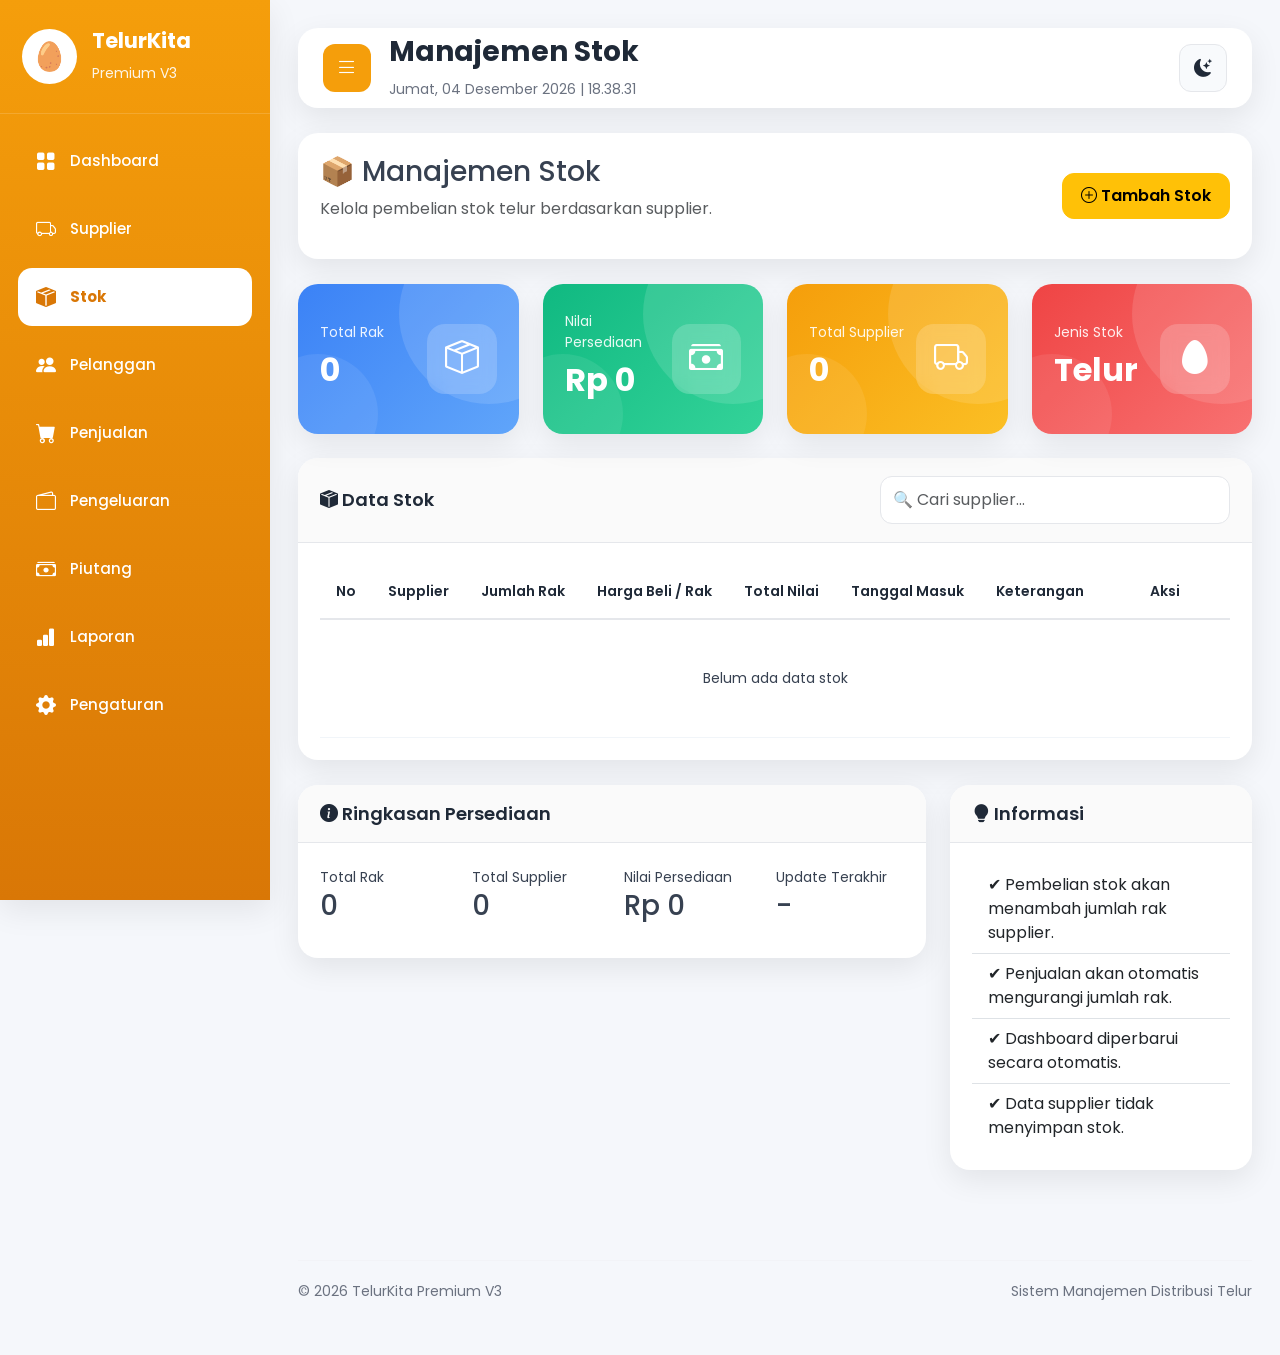
<file: pages/stok.html>
<!DOCTYPE html>
<html lang="id">

<head>

    <meta charset="UTF-8">

    <meta name="viewport"
          content="width=device-width, initial-scale=1.0">

    <title>Stok | TelurKita Premium V3</title>

    <!-- Bootstrap -->

    <link href="https://cdn.jsdelivr.net/npm/bootstrap@5.3.3/dist/css/bootstrap.min.css"
          rel="stylesheet">

    <!-- Bootstrap Icons -->

    <link href="https://cdn.jsdelivr.net/npm/bootstrap-icons@1.11.3/font/bootstrap-icons.min.css"
          rel="stylesheet">

    <!-- CSS -->

    <link rel="stylesheet"
          href="../style.css">

</head>

<body>

<div class="wrapper">

<!-- =====================================
SIDEBAR
===================================== -->

<aside class="sidebar">

<div class="logo">

<div class="logo-icon">

🥚

</div>

<div>

<h3>TelurKita</h3>

<small>Premium V3</small>

</div>

</div>

<ul class="menu">

<li>

<a href="../index.html">

<i class="bi bi-grid-fill"></i>

Dashboard

</a>

</li>

<li>

<a href="supplier.html">

<i class="bi bi-truck"></i>

Supplier

</a>

</li>

<li class="active">

<a href="stok.html">

<i class="bi bi-box-seam-fill"></i>

Stok

</a>

</li>

<li>

<a href="pelanggan.html">

<i class="bi bi-people-fill"></i>

Pelanggan

</a>

</li>

<li>

<a href="penjualan.html">

<i class="bi bi-cart-fill"></i>

Penjualan

</a>

</li>

<li>

<a href="pengeluaran.html">

<i class="bi bi-wallet2"></i>

Pengeluaran

</a>

</li>

<li>

<a href="piutang.html">

<i class="bi bi-cash-stack"></i>

Piutang

</a>

</li>

<li>

<a href="laporan.html">

<i class="bi bi-bar-chart-fill"></i>

Laporan

</a>

</li>

<li>

<a href="pengaturan.html">

<i class="bi bi-gear-fill"></i>

Pengaturan

</a>

</li>

</ul>

</aside>

<!-- =====================================
CONTENT
===================================== -->

<main class="main-content">

<header class="topbar">

<div class="left">

<button
id="menuToggle"
class="menu-btn">

<i class="bi bi-list"></i>

</button>

<div>

<h2>

Manajemen Stok

</h2>

<small id="tanggalJam"></small>

</div>

</div>

<div class="right">

<button
id="darkMode"
class="dark-btn">

<i class="bi bi-moon-stars-fill"></i>

</button>

</div>

</header>

<!-- =====================================
HEADER
===================================== -->

<div class="dashboard-card-lg">

<div class="card-body">

<div class="d-flex justify-content-between align-items-center flex-wrap">

<div>

<h3>

📦 Manajemen Stok

</h3>

<p class="text-muted">

Kelola pembelian stok telur berdasarkan supplier.

</p>

</div>

<button

class="btn btn-warning"

data-bs-toggle="modal"

data-bs-target="#modalStok">

<i class="bi bi-plus-circle"></i>

Tambah Stok

</button>

</div>

</div>

</div>

<!-- =====================================
STATISTIK
===================================== -->

<div class="row mt-4">

<div class="col-md-3">

<div class="dashboard-card primary">

<div class="card-info">

<small>

Total Rak

</small>

<h2 id="totalRak">

0

</h2>

</div>

<div class="card-icon">

<i class="bi bi-box-seam"></i>

</div>

</div>

</div>

<div class="col-md-3">

<div class="dashboard-card success">

<div class="card-info">

<small>

Nilai Persediaan

</small>

<h2 id="nilaiPersediaan">

Rp0

</h2>

</div>

<div class="card-icon">

<i class="bi bi-cash-stack"></i>

</div>

</div>

</div>

<div class="col-md-3">

<div class="dashboard-card warning">

<div class="card-info">

<small>

Total Supplier

</small>

<h2 id="jumlahSupplier">

0

</h2>

</div>

<div class="card-icon">

<i class="bi bi-truck"></i>

</div>

</div>

</div>

<div class="col-md-3">

<div class="dashboard-card danger">

<div class="card-info">

<small>

Jenis Stok

</small>

<h2>

Telur

</h2>

</div>

<div class="card-icon">

<i class="bi bi-egg-fill"></i>

</div>

</div>

</div>

</div>
<!-- =====================================
TABEL STOK
===================================== -->

<div class="dashboard-card-lg mt-4">

    <div class="card-header d-flex justify-content-between align-items-center flex-wrap gap-3">

        <h5>

            <i class="bi bi-box-seam-fill"></i>

            Data Stok

        </h5>

        <div style="max-width:350px;width:100%;">

            <input
                type="text"
                id="cariStok"
                class="form-control"
                placeholder="🔍 Cari supplier...">

        </div>

    </div>

    <div class="card-body">

        <div class="table-responsive">

            <table class="table table-hover align-middle">

                <thead>

                    <tr>

                        <th width="50">No</th>

                        <th>Supplier</th>

                        <th class="text-center">

                            Jumlah Rak

                        </th>

                        <th class="text-end">

                            Harga Beli / Rak

                        </th>

                        <th class="text-end">

                            Total Nilai

                        </th>

                        <th class="text-center">

                            Tanggal Masuk

                        </th>

                        <th>Keterangan</th>

                        <th width="140"
                            class="text-center">

                            Aksi

                        </th>

                    </tr>

                </thead>

                <tbody id="stokTable">

                    <tr>

                        <td colspan="8"
                            class="text-center py-5 text-muted">

                            <i class="bi bi-inbox fs-1 d-block mb-3"></i>

                            Belum ada data stok

                        </td>

                    </tr>

                </tbody>

            </table>

        </div>

    </div>

</div>

<!-- =====================================
MODAL STOK
===================================== -->

<div class="modal fade"

     id="modalStok"

     tabindex="-1">

    <div class="modal-dialog modal-lg">

        <div class="modal-content">

            <div class="modal-header">

                <h5 class="modal-title">

                    📦 Tambah Stok

                </h5>

                <button
                    class="btn-close"
                    data-bs-dismiss="modal">

                </button>

            </div>

            <div class="modal-body">

                <input
                    type="hidden"
                    id="stokId">

                <div class="row">

                    <!-- Supplier -->

                    <div class="col-md-6 mb-3">

                        <label class="form-label">

                            Supplier

                        </label>

                        <select

                            id="supplierStok"

                            class="form-select">

                            <option value="">

                                -- Pilih Supplier --

                            </option>

                        </select>

                    </div>

                    <!-- Jumlah Rak -->

                    <div class="col-md-6 mb-3">

                        <label class="form-label">

                            Jumlah Rak

                        </label>

                        <input

                            type="number"

                            id="jumlahRak"

                            class="form-control"

                            min="1"

                            placeholder="Contoh : 120">

                    </div>

                    <!-- Harga -->

                    <div class="col-md-6 mb-3">

                        <label class="form-label">

                            Harga Beli / Rak

                        </label>

                        <input

                            type="number"

                            id="hargaBeli"

                            class="form-control"

                            min="0"

                            placeholder="Contoh : 500000">

                    </div>

                    <!-- Tanggal -->

                    <div class="col-md-6 mb-3">

                        <label class="form-label">

                            Tanggal Masuk

                        </label>

                        <input

                            type="date"

                            id="tanggalMasuk"

                            class="form-control">

                    </div>

                    <!-- Keterangan -->

                    <div class="col-12">

                        <label class="form-label">

                            Keterangan

                        </label>

                        <textarea

                            id="keteranganStok"

                            class="form-control"

                            rows="3"

                            placeholder="Opsional">

                        </textarea>

                    </div>

                </div>

            </div>

            <div class="modal-footer">

                <button

                    class="btn btn-secondary"

                    data-bs-dismiss="modal">

                    Batal

                </button>

                <button

                    id="btnSimpanStok"

                    class="btn btn-warning">

                    <i class="bi bi-check-circle"></i>

                    Simpan Stok

                </button>

            </div>

        </div>

    </div>

</div>
<!-- =====================================
RINGKASAN STOK
===================================== -->

<div class="row mt-4">

    <div class="col-lg-8">

        <div class="dashboard-card-lg">

            <div class="card-header">

                <h5>

                    <i class="bi bi-info-circle-fill"></i>

                    Ringkasan Persediaan

                </h5>

            </div>

            <div class="card-body">

                <div class="row g-4">

                    <div class="col-md-3">

                        <div class="summary-box">

                            <small>Total Rak</small>

                            <h3 id="sumRak">

                                0

                            </h3>

                        </div>

                    </div>

                    <div class="col-md-3">

                        <div class="summary-box">

                            <small>Total Supplier</small>

                            <h3 id="sumSupplier">

                                0

                            </h3>

                        </div>

                    </div>

                    <div class="col-md-3">

                        <div class="summary-box">

                            <small>Nilai Persediaan</small>

                            <h3 id="sumNilai">

                                Rp0

                            </h3>

                        </div>

                    </div>

                    <div class="col-md-3">

                        <div class="summary-box">

                            <small>Update Terakhir</small>

                            <h3 id="lastUpdate">

                                -

                            </h3>

                        </div>

                    </div>

                </div>

            </div>

        </div>

    </div>

    <div class="col-lg-4">

        <div class="dashboard-card-lg">

            <div class="card-header">

                <h5>

                    <i class="bi bi-lightbulb-fill"></i>

                    Informasi

                </h5>

            </div>

            <div class="card-body">

                <ul class="list-group list-group-flush">

                    <li class="list-group-item">

                        ✔ Pembelian stok akan menambah jumlah rak supplier.

                    </li>

                    <li class="list-group-item">

                        ✔ Penjualan akan otomatis mengurangi jumlah rak.

                    </li>

                    <li class="list-group-item">

                        ✔ Dashboard diperbarui secara otomatis.

                    </li>

                    <li class="list-group-item">

                        ✔ Data supplier tidak menyimpan stok.

                    </li>

                </ul>

            </div>

        </div>

    </div>

</div>

<!-- =====================================
FOOTER
===================================== -->

<footer class="footer mt-4">

    <hr>

    <div class="footer-content">

        <p>

            © 2026 TelurKita Premium V3

        </p>

        <p>

            Sistem Manajemen Distribusi Telur

        </p>

    </div>

</footer>

</main>

</div>

<!-- =====================================
BOOTSTRAP
===================================== -->

<script src="https://cdn.jsdelivr.net/npm/bootstrap@5.3.3/dist/js/bootstrap.bundle.min.js"></script>

<!-- =====================================
GLOBAL SCRIPT
===================================== -->

<script src="../script.js"></script>

<!-- =====================================
STOK SCRIPT
===================================== -->

<script src="../js/stok.js"></script>

</body>

</html>
</file>
<file: style.css>
/*==================================================
TELURKITA PREMIUM V3
Author : ChatGPT
Version : Premium V3
==================================================*/

/*==============================
GOOGLE FONT
==============================*/

@import url('https://fonts.googleapis.com/css2?family=Poppins:wght@300;400;500;600;700;800&display=swap');

/*==============================
ROOT
==============================*/

:root{

    --primary:#f59e0b;
    --primary-dark:#d97706;

    --success:#10b981;
    --danger:#ef4444;
    --blue:#3b82f6;
    --purple:#8b5cf6;
    --dark:#1f2937;

    --bg:#f5f7fb;
    --white:#ffffff;

    --border:#e5e7eb;

    --text:#374151;
    --text-light:#6b7280;

    --radius:18px;

    --shadow:
    0 10px 30px rgba(0,0,0,.08);

}

/*==============================
RESET
==============================*/

*{

    margin:0;

    padding:0;

    box-sizing:border-box;

}

html{

    scroll-behavior:smooth;

}

body{

    background:var(--bg);

    font-family:'Poppins',sans-serif;

    color:var(--text);

    overflow-x:hidden;

}

/*==============================
LINK
==============================*/

a{

    text-decoration:none;

    color:inherit;

}

ul{

    list-style:none;

}

/*==============================
LAYOUT
==============================*/

.wrapper{

    display:flex;

    min-height:100vh;

}

/*==============================
SIDEBAR
==============================*/

.sidebar{

    width:270px;

    background:linear-gradient(
    180deg,
    #f59e0b,
    #d97706);

    color:white;

    position:fixed;

    top:0;

    left:0;

    bottom:0;

    overflow:auto;

    box-shadow:var(--shadow);

    transition:.35s;

    z-index:1000;

}

/* LOGO */

.logo{

    display:flex;

    align-items:center;

    gap:15px;

    padding:28px 22px;

    border-bottom:

    1px solid rgba(255,255,255,.15);

}

.logo-icon{

    width:55px;

    height:55px;

    border-radius:50%;

    background:white;

    color:#f59e0b;

    display:flex;

    align-items:center;

    justify-content:center;

    font-size:28px;

    font-weight:bold;

}

.logo h3{

    font-size:21px;

    font-weight:700;

}

.logo small{

    opacity:.9;

}

/*==============================
MENU
==============================*/

.menu{

    padding:18px;

}

.menu li{

    margin-bottom:10px;

}

.menu li a{

    display:flex;

    align-items:center;

    gap:14px;

    padding:14px 18px;

    border-radius:14px;

    transition:.30s;

    font-size:15px;

    font-weight:500;

}

.menu li a i{

    font-size:20px;

}

.menu li:hover a{

    background:rgba(255,255,255,.15);

}

.menu li.active a{

    background:white;

    color:#d97706;

    font-weight:700;

}

/*==============================
CONTENT
==============================*/

.main-content{

    margin-left:270px;

    width:calc(100% - 270px);

    padding:28px;

    transition:.35s;

}
/*==============================
TOPBAR
==============================*/

.topbar{

    height:80px;

    background:var(--white);

    border-radius:20px;

    padding:18px 25px;

    display:flex;

    align-items:center;

    justify-content:space-between;

    margin-bottom:25px;

    box-shadow:var(--shadow);

}

.topbar .left{

    display:flex;

    align-items:center;

    gap:18px;

}

.topbar .left h2{

    font-size:28px;

    font-weight:700;

    color:var(--dark);

}

.topbar .left small{

    color:var(--text-light);

    font-size:14px;

}

/*==============================
MENU BUTTON
==============================*/

.menu-btn{

    width:48px;

    height:48px;

    border:none;

    border-radius:12px;

    background:var(--primary);

    color:#fff;

    font-size:22px;

    cursor:pointer;

    transition:.3s;

}

.menu-btn:hover{

    background:var(--primary-dark);

    transform:scale(1.05);

}

/*==============================
RIGHT AREA
==============================*/

.topbar .right{

    display:flex;

    align-items:center;

    gap:18px;

}

/*==============================
SEARCH BOX
==============================*/

.search-box{

    width:320px;

    height:48px;

    background:#f8fafc;

    border:1px solid var(--border);

    border-radius:14px;

    display:flex;

    align-items:center;

    padding:0 15px;

    transition:.3s;

}

.search-box:focus-within{

    border-color:var(--primary);

    box-shadow:0 0 0 4px rgba(245,158,11,.15);

}

.search-box i{

    color:var(--text-light);

    margin-right:10px;

    font-size:18px;

}

.search-box input{

    border:none;

    outline:none;

    background:transparent;

    width:100%;

    font-size:15px;

    color:var(--text);

}

/*==============================
DARK MODE BUTTON
==============================*/

.dark-btn{

    width:48px;

    height:48px;

    border:none;

    border-radius:12px;

    background:#f8fafc;

    cursor:pointer;

    transition:.3s;

    font-size:18px;

    color:var(--dark);

    border:1px solid var(--border);

}

.dark-btn:hover{

    background:var(--primary);

    color:white;

    transform:rotate(10deg);

}

/*==============================
PROFILE
==============================*/

.profile{

    display:flex;

    align-items:center;

    gap:12px;

    background:#fff;

    border:1px solid var(--border);

    padding:8px 14px;

    border-radius:14px;

    transition:.3s;

}

.profile:hover{

    box-shadow:var(--shadow);

}

.profile i{

    font-size:38px;

    color:var(--primary);

}

.profile strong{

    display:block;

    font-size:15px;

    color:var(--dark);

}

.profile small{

    color:var(--text-light);

    font-size:12px;

}

/*==============================
DASHBOARD
==============================*/

.dashboard{

    width:100%;

}

/*==============================
ROW SPACING
==============================*/

.row{

    margin-bottom:5px;

}
/*==============================
DASHBOARD CARD
==============================*/

.dashboard-card{

    position:relative;

    overflow:hidden;

    background:var(--white);

    border-radius:20px;

    padding:22px;

    min-height:150px;

    display:flex;

    justify-content:space-between;

    align-items:center;

    box-shadow:var(--shadow);

    transition:.35s;

    cursor:pointer;

}

.dashboard-card:hover{

    transform:translateY(-8px);

    box-shadow:0 18px 40px rgba(0,0,0,.12);

}

/*==============================
CARD INFO
==============================*/

.card-info{

    z-index:2;

}

.card-info small{

    display:block;

    color:rgba(255,255,255,.9);

    font-size:14px;

    margin-bottom:8px;

}

.card-info h2{

    font-size:32px;

    font-weight:700;

    color:white;

    margin-bottom:6px;

}

.card-info span{

    color:rgba(255,255,255,.85);

    font-size:13px;

}

/*==============================
CARD ICON
==============================*/

.card-icon{

    width:70px;

    height:70px;

    border-radius:18px;

    display:flex;

    align-items:center;

    justify-content:center;

    background:rgba(255,255,255,.18);

    backdrop-filter:blur(8px);

    z-index:2;

}

.card-icon i{

    font-size:34px;

    color:white;

}

/*==============================
CARD DECORATION
==============================*/

.dashboard-card::before{

    content:"";

    position:absolute;

    width:180px;

    height:180px;

    border-radius:50%;

    right:-60px;

    top:-60px;

    background:rgba(255,255,255,.12);

}

.dashboard-card::after{

    content:"";

    position:absolute;

    width:120px;

    height:120px;

    border-radius:50%;

    left:-40px;

    bottom:-40px;

    background:rgba(255,255,255,.08);

}

/*==============================
CARD COLORS
==============================*/

.warning{

    background:linear-gradient(135deg,#f59e0b,#fbbf24);

}

.primary{

    background:linear-gradient(135deg,#3b82f6,#60a5fa);

}

.success{

    background:linear-gradient(135deg,#10b981,#34d399);

}

.danger{

    background:linear-gradient(135deg,#ef4444,#f87171);

}

.info{

    background:linear-gradient(135deg,#06b6d4,#22d3ee);

}

.dark{

    background:linear-gradient(135deg,#374151,#111827);

}

.green{

    background:linear-gradient(135deg,#16a34a,#22c55e);

}

.red{

    background:linear-gradient(135deg,#dc2626,#ef4444);

}

/*==============================
LARGE CARD
==============================*/

.dashboard-card-lg{

    background:var(--white);

    border-radius:20px;

    box-shadow:var(--shadow);

    overflow:hidden;

    margin-bottom:25px;

}

.dashboard-card-lg .card-header{

    background:#fafafa;

    padding:18px 22px;

    border-bottom:1px solid var(--border);

}

.dashboard-card-lg .card-header h5{

    margin:0;

    font-size:18px;

    font-weight:600;

    color:var(--dark);

}

.dashboard-card-lg .card-body{

    padding:22px;

}
/*==============================
TABLE PREMIUM
==============================*/

.table{

    width:100%;

    margin-bottom:0;

    border-collapse:collapse;

}

.table thead{

    background:#f8fafc;

}

.table thead th{

    padding:16px;

    font-size:14px;

    font-weight:600;

    color:var(--dark);

    border-bottom:2px solid var(--border);

    white-space:nowrap;

}

.table tbody td{

    padding:16px;

    font-size:14px;

    color:var(--text);

    border-bottom:1px solid #f1f5f9;

    vertical-align:middle;

}

.table-hover tbody tr{

    transition:.25s;

}

.table-hover tbody tr:hover{

    background:#fff8eb;

}

/*==============================
CHART CARD
==============================*/

.chart-card{

    background:var(--white);

    border-radius:20px;

    box-shadow:var(--shadow);

    overflow:hidden;

    margin-bottom:25px;

}

.chart-card .card-header{

    padding:18px 22px;

    border-bottom:1px solid var(--border);

    background:#fafafa;

}

.chart-card .card-header h5{

    margin:0;

    font-size:18px;

    font-weight:600;

    color:var(--dark);

}

.chart-card .card-body{

    padding:25px;

}

.chart-card canvas{

    width:100% !important;

    height:320px !important;

}

/*==============================
SUMMARY
==============================*/

.summary-item{

    display:flex;

    justify-content:space-between;

    align-items:center;

    padding:14px 0;

    border-bottom:1px dashed var(--border);

}

.summary-item:last-child{

    border-bottom:none;

}

.summary-item span{

    color:var(--text-light);

    font-size:14px;

}

.summary-item strong{

    font-size:16px;

    color:var(--dark);

}

/*==============================
QUICK MENU
==============================*/

.quick-menu{

    display:grid;

    grid-template-columns:repeat(auto-fit,minmax(140px,1fr));

    gap:18px;

}

.quick-item{

    background:#ffffff;

    border:1px solid var(--border);

    border-radius:18px;

    padding:24px 15px;

    text-align:center;

    transition:.3s;

}

.quick-item:hover{

    transform:translateY(-6px);

    background:var(--primary);

    color:white;

    box-shadow:0 15px 30px rgba(245,158,11,.25);

}

.quick-item i{

    font-size:34px;

    display:block;

    margin-bottom:12px;

}

.quick-item span{

    display:block;

    font-weight:600;

    font-size:15px;

}

/*==============================
STATUS BADGE
==============================*/

.badge-success{

    background:#dcfce7;

    color:#15803d;

    padding:6px 12px;

    border-radius:30px;

    font-size:12px;

    font-weight:600;

}

.badge-danger{

    background:#fee2e2;

    color:#b91c1c;

    padding:6px 12px;

    border-radius:30px;

    font-size:12px;

    font-weight:600;

}

.badge-warning{

    background:#fef3c7;

    color:#b45309;

    padding:6px 12px;

    border-radius:30px;

    font-size:12px;

    font-weight:600;

}

/*==============================
BUTTON PREMIUM
==============================*/

.btn{

    border-radius:12px !important;

    font-weight:600;

    padding:10px 18px;

    transition:.3s;

}

.btn:hover{

    transform:translateY(-2px);

}

/*==============================
FORM PREMIUM
==============================*/

.form-control,
.form-select{

    border-radius:12px;

    min-height:48px;

    border:1px solid var(--border);

    box-shadow:none;

    transition:.25s;

}

.form-control:focus,
.form-select:focus{

    border-color:var(--primary);

    box-shadow:0 0 0 4px rgba(245,158,11,.15);

}

textarea.form-control{

    min-height:120px;

    resize:vertical;

}
/*==============================
FOOTER
==============================*/

.footer{

    margin-top:35px;

    padding:25px 0;

}

.footer hr{

    border:none;

    border-top:1px solid var(--border);

    margin-bottom:20px;

}

.footer-content{

    display:flex;

    justify-content:space-between;

    align-items:center;

    flex-wrap:wrap;

    gap:10px;

}

.footer-content p{

    margin:0;

    color:var(--text-light);

    font-size:14px;

}

/*==============================
SCROLLBAR
==============================*/

::-webkit-scrollbar{

    width:10px;

    height:10px;

}

::-webkit-scrollbar-track{

    background:#eef2f7;

    border-radius:20px;

}

::-webkit-scrollbar-thumb{

    background:var(--primary);

    border-radius:20px;

}

::-webkit-scrollbar-thumb:hover{

    background:var(--primary-dark);

}

/*==============================
ANIMATION
==============================*/

@keyframes fadeUp{

    from{

        opacity:0;

        transform:translateY(20px);

    }

    to{

        opacity:1;

        transform:translateY(0);

    }

}

.dashboard-card,
.dashboard-card-lg,
.chart-card{

    animation:fadeUp .5s ease;

}

/*==============================
DARK MODE
==============================*/

body.dark{

    --bg:#111827;

    --white:#1f2937;

    --border:#374151;

    --text:#f9fafb;

    --text-light:#d1d5db;

}

body.dark .topbar{

    background:#1f2937;

}

body.dark .dashboard-card-lg{

    background:#1f2937;

}

body.dark .chart-card{

    background:#1f2937;

}

body.dark .table thead{

    background:#374151;

}

body.dark .table thead th{

    color:#f9fafb;

}

body.dark .table tbody td{

    color:#f3f4f6;

}

body.dark .search-box{

    background:#374151;

}

body.dark .search-box input{

    color:white;

}

body.dark .profile{

    background:#374151;

    border-color:#4b5563;

}

body.dark .quick-item{

    background:#374151;

    border-color:#4b5563;

}

body.dark .quick-item:hover{

    background:var(--primary);

}

/*==============================
RESPONSIVE
==============================*/

@media(max-width:991px){

.sidebar{

    left:-270px;

}

.sidebar.active{

    left:0;

}

.main-content{

    margin-left:0;

    width:100%;

}

.search-box{

    display:none;

}

.topbar{

    flex-wrap:wrap;

    height:auto;

    gap:15px;

}

.footer-content{

    flex-direction:column;

    text-align:center;

}

}

@media(max-width:768px){

.dashboard-card{

    min-height:130px;

    padding:18px;

}

.card-info h2{

    font-size:24px;

}

.card-icon{

    width:55px;

    height:55px;

}

.card-icon i{

    font-size:24px;

}

.chart-card canvas{

    height:250px !important;

}

.quick-menu{

    grid-template-columns:repeat(2,1fr);

}

}

@media(max-width:576px){

.logo{

    padding:20px;

}

.topbar{

    padding:18px;

}

.topbar .left h2{

    font-size:22px;

}

.quick-menu{

    grid-template-columns:1fr;

}

.dashboard-card{

    flex-direction:column;

    text-align:center;

    gap:18px;

}

.card-info{

    order:2;

}

.card-icon{

    order:1;

}

}

/*==============================
UTILITIES
==============================*/

.text-right{

    text-align:right;

}

.text-center{

    text-align:center;

}

.mt-20{

    margin-top:20px;

}

.mb-20{

    margin-bottom:20px;

}

.rounded-xl{

    border-radius:20px;

}

.shadow-premium{

    box-shadow:var(--shadow);

}
</file>
